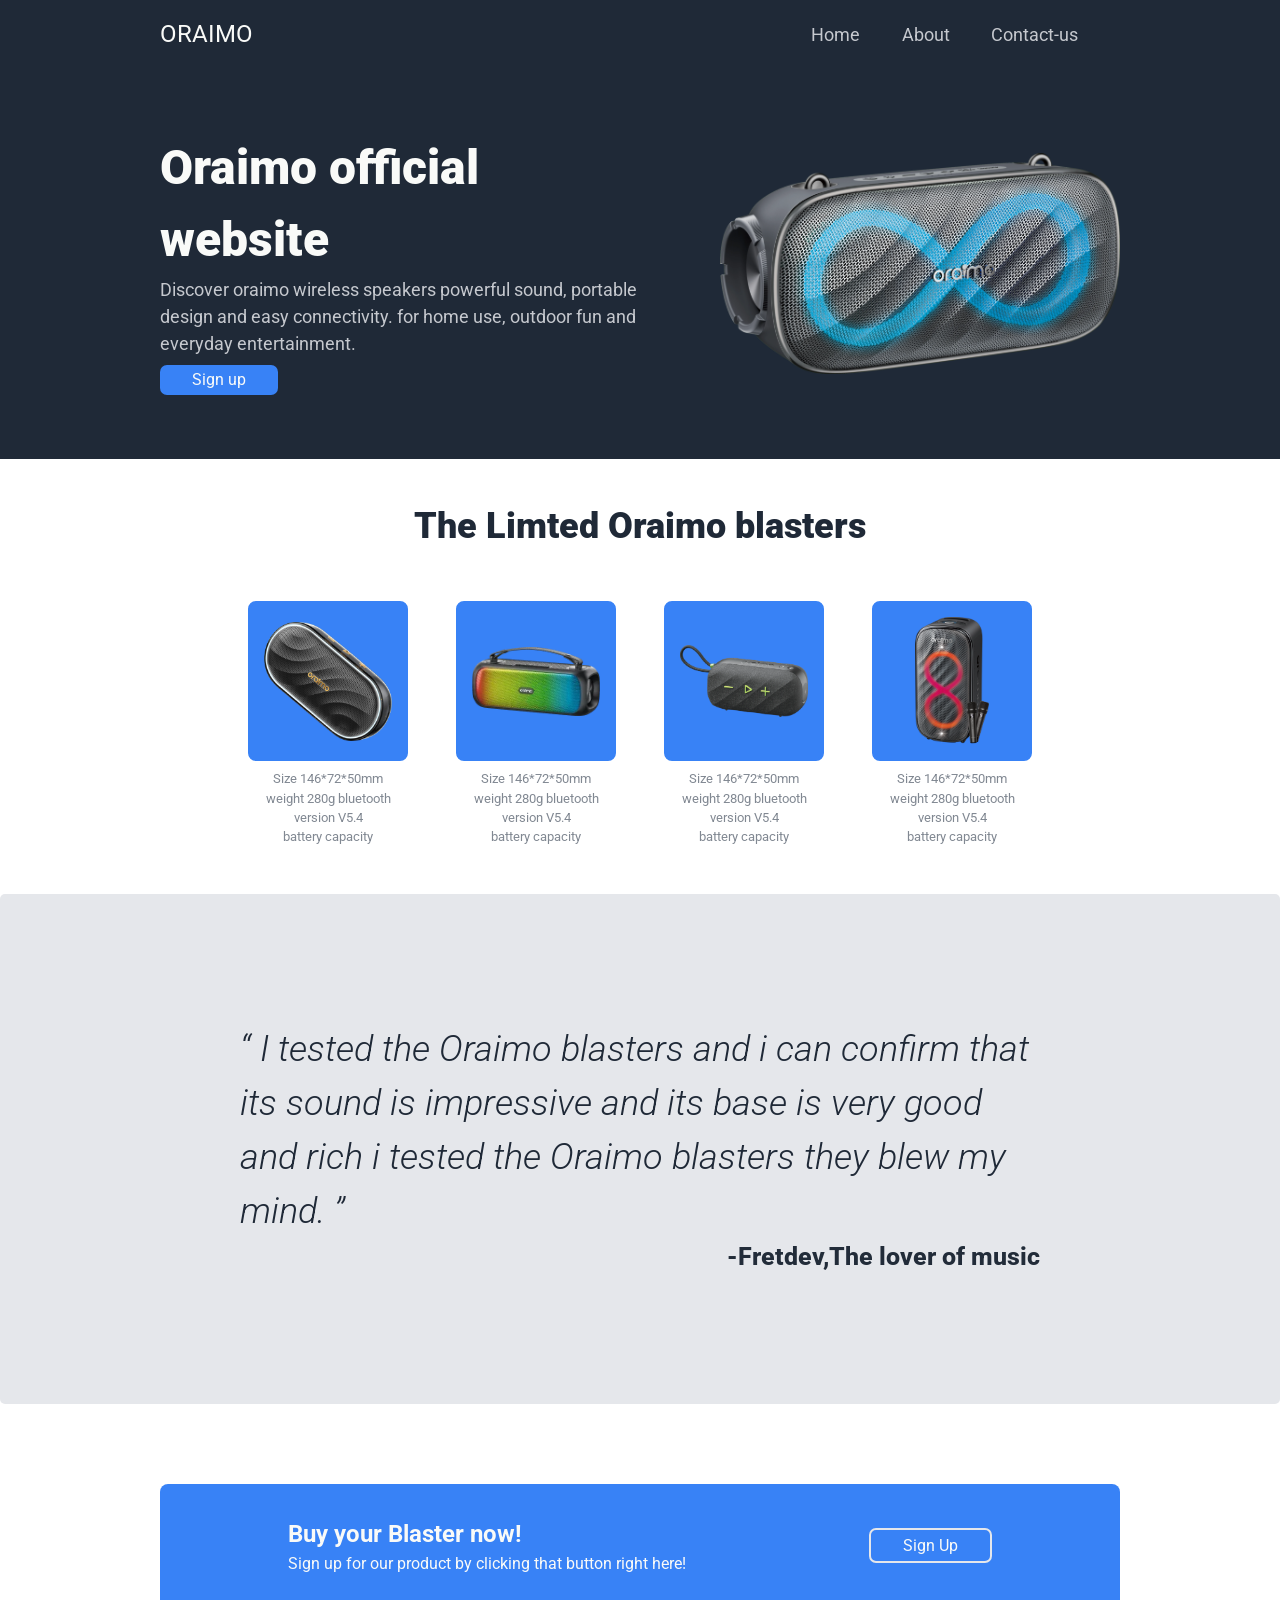
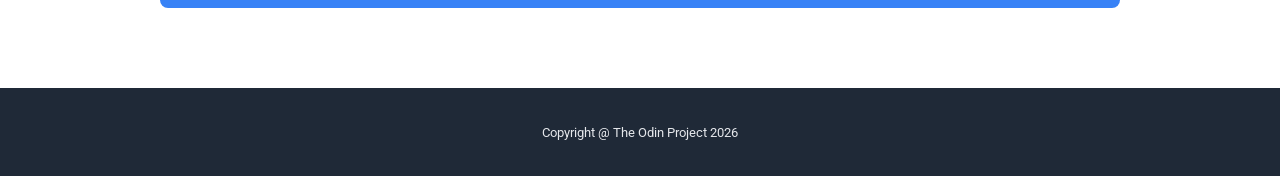
<file: index.html>
<!DOCTYPE html>
<html lang="en">
<head>
    <meta charset="UTF-8">
    <meta name="viewport" content="width=device-width, initial-scale=1.0">
    <title>oraimo speakers</title>
    <link rel="preconnect" href="https://fonts.googleapis.com">
    <link rel="preconnect" href="https://fonts.gstatic.com" crossorigin>
    <link href="https://fonts.googleapis.com/css2?family=Inter:ital,opsz,wght@0,14..32,100..900;1,14..32,100..900&family=Roboto:ital,wght@0,100..900;1,100..900&display=swap" rel="stylesheet">
    <link rel="stylesheet" href="style.css">
    <link rel="apple-touch-icon" sizes="180x180" href="favicon/apple-touch-icon.png">
    <link rel="icon" type="image/png" sizes="32x32" href="favicon/favicon-32x32.png">
    <link rel="icon" type="image/png" sizes="16x16" href="favicon/favicon-16x16.png">
    <link rel="manifest" href="favicon/site.webmanifest">
</head>
<body>
    <header>
        <nav class="nav-bar">
            <p class="logo">ORAIMO</p>
            <button class="toggle-button">
                <span class="bar"></span>
                <span class="bar"></span>
                <span class="bar"></span>
            </button>
            <ul class="nav-links">
                <li class="nav-link">Home</li>
                <li class="nav-link">About</li>
                <li class="nav-link">Contact-us</li>
            </ul>
        </nav>
    </header>
    <main>
        <div class="hero-section">
            <div class="left-hero">
                <h1>
                    Oraimo official<br> <span class="hero-span">website</span>
                </h1>
                <p>
                    Discover oraimo wireless speakers powerful 
                    sound, portable design and easy connectivity. 
                    <span class="hero-span2">for home use, outdoor fun and everyday 
                    entertainment.</span>
                </p>
                <button class="hero-btn">
                    Sign up
                </button>
            </div>
            <picture class="hero-img">
                <img src="assets/hero-img.webp" alt="Oraimo speaker">
            </picture>
        </div>

        <!-- INFO SECTION -->
        <div class="info-section">
            <h2>The Limted Oraimo blasters</h2>
            <div class="cards">
                <div class="card">
                    <div class="card-img">
                        <picture >
                            <img class="card-picture" src="assets/blast-1.webp" alt="">
                        </picture>
                    </div>
                    <p class="card-txt">Size 146*72*50mm weight 280g bluetooth version V5.4 
                        battery capacity
                    </p>
                </div>
                <div class="card">
                    <div class="card-img">
                        <picture >
                            <img class="card-picture" src="assets/blast-2.webp" alt="">
                        </picture>
                    </div>
                    <p class="card-txt">Size 146*72*50mm weight 280g bluetooth version V5.4 
                        battery capacity
                    </p>
                </div>
                <div class="card">
                    <div class="card-img">
                        <picture >
                            <img class="card-picture" src="assets/blast-3.webp" alt="">
                        </picture>
                    </div>
                    <p class="card-txt">Size 146*72*50mm weight 280g bluetooth version V5.4 
                        battery capacity
                    </p>
                </div>
                <div class="card">
                   <div class="card-img">
                        <picture >
                            <img class="card-picture" src="assets/blast-4.webp" alt="">
                        </picture>
                    </div>
                    <p class="card-txt">Size 146*72*50mm weight 280g bluetooth version V5.4 
                        battery capacity
                    </p>
                </div>
            </div>
        </div>

        <!-- Quote section -->
         <div class="quote-section">
            <blockquote>
                <p>
                   I tested the Oraimo blasters and i can confirm that its sound is impressive and its
                    base is very good and rich i tested the Oraimo blasters they blew my mind.
                </p>
            </blockquote>
            <p>-Fretdev,The lover of music</p>
         </div>

         <!-- Call to action section -->
          <div class="cta-container">
            <div class="cta-txt">
                <h2>Buy your Blaster now!</h2>
                <p>Sign up for our product by clicking that 
                    button right here!
                </p>
            </div>
            <button class="cta-btn">Sign Up</button>
          </div>
    </main>
    <footer>
        <small>Copyright @ The Odin Project 2026</small>
    </footer>
    <script>
        const  toggleButton = document.querySelector('.toggle-button')
        const  navLinks = document.querySelector('.nav-links')

        toggleButton.addEventListener('click',()=>{
            toggleButton.classList.toggle('active')
            navLinks.classList.toggle('active')
        })
    </script>
</body>
</html>
</file>
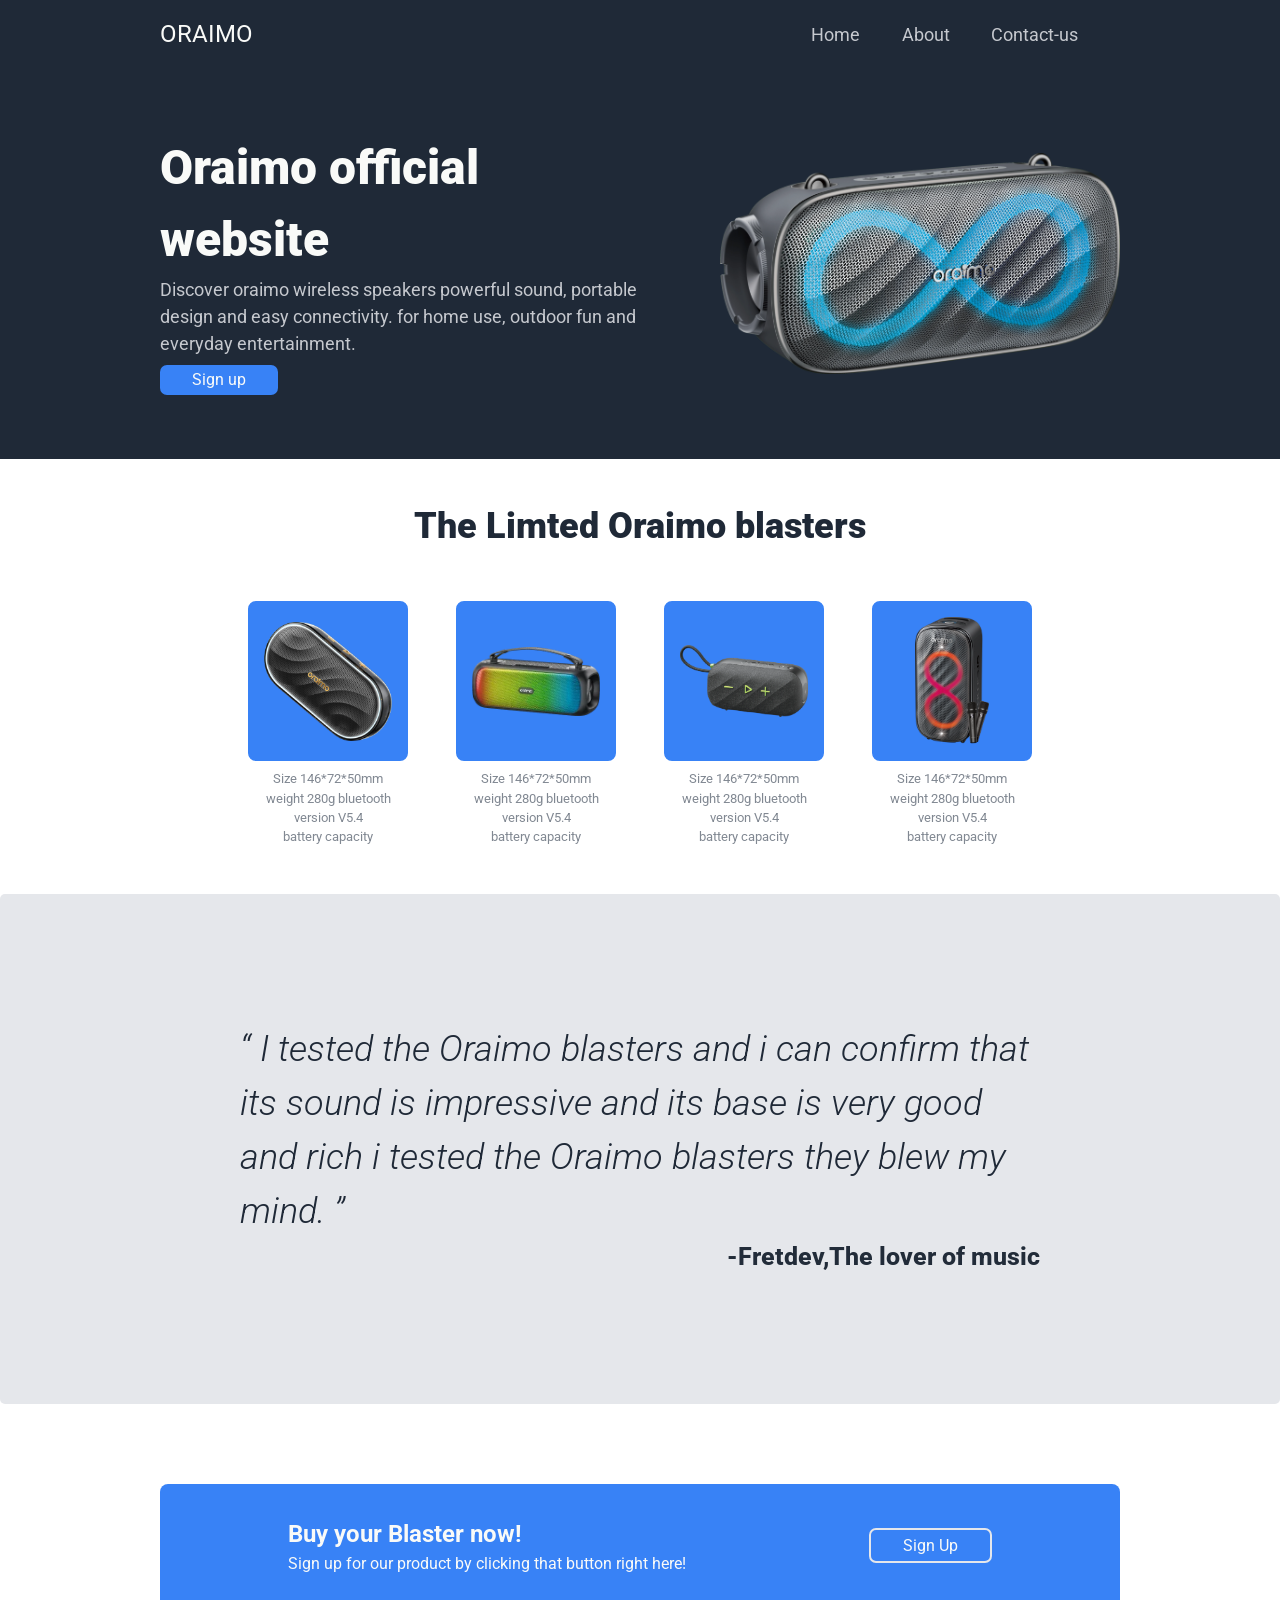
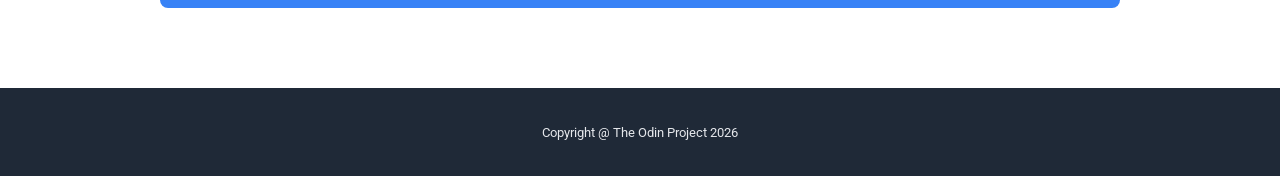
<file: Project1/index.html>
<!DOCTYPE html>
<html lang="en">
<head>
    <meta charset="UTF-8">
    <meta name="viewport" content="width=device-width, initial-scale=1.0">
    <title>oraimo speakers</title>
    <link rel="preconnect" href="https://fonts.googleapis.com">
    <link rel="preconnect" href="https://fonts.gstatic.com" crossorigin>
    <link href="https://fonts.googleapis.com/css2?family=Inter:ital,opsz,wght@0,14..32,100..900;1,14..32,100..900&family=Roboto:ital,wght@0,100..900;1,100..900&display=swap" rel="stylesheet">
    <link rel="stylesheet" href="style.css">
</head>
<body>
    <header>
        <nav class="nav-bar">
            <p class="logo">ORAIMO</p>
            <button class="toggle-button">
                <span class="bar"></span>
                <span class="bar"></span>
                <span class="bar"></span>
            </button>
            <ul class="nav-links">
                <li class="nav-link">Home</li>
                <li class="nav-link">About</li>
                <li class="nav-link">Contact-us</li>
            </ul>
        </nav>
    </header>
    <main>
        <div class="hero-section">
            <div class="left-hero">
                <h1>
                    Oraimo official<br> <span class="hero-span">website</span>
                </h1>
                <p>
                    Discover oraimo wireless speakers powerful 
                    sound, portable design and easy connectivity. 
                    <span class="hero-span2">for home use, outdoor fun and everyday 
                    entertainment.</span>
                </p>
                <button class="hero-btn">
                    Sign up
                </button>
            </div>
            <picture class="hero-img">
                <img src="assets/hero-img.webp" alt="Oraimo speaker">
            </picture>
        </div>

        <!-- INFO SECTION -->
        <div class="info-section">
            <h2>The Limted Oraimo blasters</h2>
            <div class="cards">
                <div class="card">
                    <div class="card-img">
                        <picture >
                            <img class="card-picture" src="assets/blast-1.webp" alt="">
                        </picture>
                    </div>
                    <p class="card-txt">Size 146*72*50mm weight 280g bluetooth version V5.4 
                        battery capacity
                    </p>
                </div>
                <div class="card">
                    <div class="card-img">
                        <picture >
                            <img class="card-picture" src="assets/blast-2.webp" alt="">
                        </picture>
                    </div>
                    <p class="card-txt">Size 146*72*50mm weight 280g bluetooth version V5.4 
                        battery capacity
                    </p>
                </div>
                <div class="card">
                    <div class="card-img">
                        <picture >
                            <img class="card-picture" src="assets/blast-3.webp" alt="">
                        </picture>
                    </div>
                    <p class="card-txt">Size 146*72*50mm weight 280g bluetooth version V5.4 
                        battery capacity
                    </p>
                </div>
                <div class="card">
                   <div class="card-img">
                        <picture >
                            <img class="card-picture" src="assets/blast-4.webp" alt="">
                        </picture>
                    </div>
                    <p class="card-txt">Size 146*72*50mm weight 280g bluetooth version V5.4 
                        battery capacity
                    </p>
                </div>
            </div>
        </div>

        <!-- Quote section -->
         <div class="quote-section">
            <blockquote>
                <p>
                   I tested the Oraimo blasters and i can confirm that its sound is impressive and its
                    base is very good and rich i tested the Oraimo blasters they blew my mind.
                </p>
            </blockquote>
            <p>-Fretdev,The lover of music</p>
         </div>

         <!-- Call to action section -->
          <div class="cta-container">
            <div class="cta-txt">
                <h2>Buy your Blaster now!</h2>
                <p>Sign up for our product by clicking that 
                    button right here!
                </p>
            </div>
            <button class="cta-btn">Sign Up</button>
          </div>
    </main>
    <footer>
        <small>Copyright @ The Odin Project 2026</small>
    </footer>
    <script>
        const  toggleButton = document.querySelector('.toggle-button')
        const  navLinks = document.querySelector('.nav-links')

        toggleButton.addEventListener('click',()=>{
            toggleButton.classList.toggle('active')
            navLinks.classList.toggle('active')
        })
    </script>
</body>
</html>
</file>
<file: style.css>
/* 1. Use a more-intuitive box-sizing model */
*, *::before, *::after {
  box-sizing: border-box;
}

/* 2. Remove default margin */
*:not(dialog) {
  margin: 0;
}

/* 3. Enable keyword animations */
@media (prefers-reduced-motion: no-preference) {
  html {
    interpolate-size: allow-keywords;
  }
}

body {
  /* 4. Increase line-height */
  line-height: 1.5;
  /* 5. Improve text rendering */
  -webkit-font-smoothing: antialiased;
  font-family: "Roboto";
}

/* 6. Improve media defaults */
img, picture, video, canvas, svg {
  display: block;
  max-width: 100%;
}

/* 7. Inherit fonts for form controls */
input, button, textarea, select {
  font: inherit;
}

/* 8. Avoid text overflows */
p, h1, h2, h3, h4, h5, h6 {
  overflow-wrap: break-word;
}

/* 9. Improve line wrapping */
p {
  text-wrap: pretty;
}
h1, h2, h3, h4, h5, h6 {
  text-wrap: balance;
}

/*
  10. Create a root stacking context
*/
#root, #__next {
  isolation: isolate;
}
.nav-bar{
    display: flex;
    justify-content: space-between;
    align-items: center;
    background: #1F2937;
    padding: 1rem 10rem;
}

.logo{
    font-size: 24px;
    color: #F9FAF8;
}
.toggle-button{
    display: none;
    background: transparent;
    padding: 10px;
    border: none;
    cursor: pointer;
    position: fixed;
    top: 0;
    right: 0;
}
.bar{
    display: block;
    width: 25px;
    height: 3px;
    margin: 5px auto;
    background-color: #fff;
    transition: all 0.3s ease-in-out;
}
.nav-links{
    color: #C5C8CE;
    list-style: none;
    display: flex;
    font-size: 18px;
}

.nav-link{
    margin-right: 2.6rem;
}

.hero-section{
    display: flex;
    justify-content: space-between;
    align-items: center;
    padding: 4rem 10rem;
    background: #1F2937;
    color: white;
}
.hero-img{
    width: 100%;
    max-width: 400px;
    margin-left: 3rem;
}
.left-hero h1{
    font-size: 48px;
    color: #F9FAF8;
    font-weight: 900;
    
}
.left-hero p {
    font-size: 18px;
    color: #C5C8CE;
    margin-bottom: 0.5rem;
    margin-right: 1rem;
}

.hero-btn{
    background: #3882F6;
    padding: 0.2rem 2rem;
    border: none;
    border-radius: 7px;
    color: #F9FAF8;
    outline: none;
}
/* Info section */

.info-section h2{
    font-size: 36px;
    color: #1F2937;
    font-weight: 900;
    text-align: center;
    margin-top: 2.5rem;
}

.cards{
    display: flex;
    margin: 3rem 14rem;
}
.card{
    text-align: center;
}

.card-img{
    max-width: 10rem;
    height: 10rem;
    border: 3px solid #3882F6;
    border-radius: 0.5rem;
    object-fit: contain;
    background-color: #3882F6;
    margin: 0rem auto;
}
.card-picture{
    width: 8rem;
    height: 8rem;
    object-fit: contain;
    margin: 0.8rem auto;
}
.card-txt{
    font-size: 0.8rem;
    color: #818892;
    margin-top: 0.5rem;
    padding-left: 30px;
    padding-right: 30px;
}

/*Quote section  */
div:has(>blockquote){
    background-color: #E5E7EB;
    margin: 10px auto;
    padding: 8rem 15rem;
    border-radius: 5px;
}
blockquote p::before{
    content: "\201C";
}
blockquote p::after{
    content: "\201D";
}
blockquote p{
    font-size: 36px;
    color: #1F2937;
    font-weight: 300;
    font-style: italic;
}
blockquote + p {
    text-align: right;
    color: #222C39;
    font-size: 25px;
    font-weight: 800;
}

/* Call to action section */
.cta-container{
    display: flex;
    justify-content: space-between;
    align-items: center;
    background: #3882F6;
    color: #F9FAF8;
    margin: 5rem 10rem;
    padding: 2rem 8rem;
    border-radius: 0.5rem;
}
.cta-btn{
    padding: 0.2rem 2rem;
    background: #3882F6;
    border: 2px solid #E5E7EB;
    border-radius: 7px;
    color: #F9FAF8;
    outline: none;
}

/* Footer section */
footer{
    background: #1F2937;
    color: #E5E7EB;
    text-align: center;
    padding: 2rem 5.5rem;
}
@media (max-width: 1150px) {
   .nav-bar{
        padding: 0.5rem 5rem;
   }
    .hero-section{
        display: flex;
        flex-direction: column;
        align-items: center;
        justify-content: space-between;
    }
    .hero-img{
        order: 1;
        max-width: 400px;
        margin-right: 5rem;
        margin-bottom: 2rem;
    }
    .left-hero{
        order: 2;
    }
    .left-hero h1{
        font-size: 40px;
        padding-bottom: 0.5rem;
        text-align: center;
    }
    .hero-span{
        color: #3882F6;
        text-align: center;
    }
    .left-hero p{
        font-size: 15px;
        text-align: center;
    }
    .hero-btn{ 
       display: block;
       width: 200px;
       margin: 1rem auto;
    }
.cards{
    display: grid;
    grid-template-columns: 1fr 1fr;
    margin: 3rem 5rem;
}
.card{
    margin-bottom: 2rem;
}
.card-img{
    max-width: 11rem;
    height: 15rem;
}
.card-picture{
    width: 8rem;
    height: 10rem;
    margin: 2rem auto;
}
.card-txt{
    font-size: 1rem;
}
.cta-container{
    display: flex;
    justify-content: space-between;
    flex-direction: column;
    gap: 1rem;
    align-items: center;
    background: #3882F6;
    color: #F9FAF8;
    margin: 5rem 10rem;
    padding: 2rem 8rem;
    border-radius: 0.5rem;
}
.cta-txt{
    text-align: center;
}

}
@media (max-width: 1000px) {
    div:has(>blockquote){
    padding: 5rem 3rem;
}
blockquote p{
    font-size: 25px;
}
blockquote + p {
    font-size: 18px;
    font-weight: 800;
}
.cta-container{
    margin: 5rem 5rem;
    padding: 2rem 8rem;
}
}
@media (max-width: 800px) {
.nav-links{
    display: none;
    flex-direction: column;
    align-items: flex-start;
    gap: 1.7rem !important;
    height: 100vh;
    width: 250px;
    position: fixed;
    top: 0;
    right: 0;
    padding: 5rem 1.5rem;
    box-shadow: 0 10px 10px rgba(0, 0, 0, 0.5);
    backdrop-filter: blur(10px);
}
.toggle-button{
    display: block;
    z-index: 999;
}
.nav-links.active{
    display: flex;
}
.toggle-button.active .bar:nth-child(2){
    opacity: 0;
}
.toggle-button.active .bar:nth-child(1){
    transform: translateY(8px) rotate(45deg);
}
.toggle-button.active .bar:nth-child(3){
    transform: translateY(-8px) rotate(-45deg);
}
.cta-container{
    margin: 5rem 3rem;
}
}
@media (max-width: 600px) {
    .nav-links{
    height: 100vh;
    width: 100%z;
    position: fixed;
    top: 0;
}
    .nav-bar{
        padding: 0.5rem 2rem;
   }
   .hero-section{
        padding: 4rem 1rem;
   }
   .hero-img{
        width: 10rem;
        margin-right: 4rem;
        margin-bottom: 2rem;
    }
    .left-hero h1{
        font-size: 3rem;
        padding-bottom: 0.5rem;
        text-align: center;
    }
.cards{
    display: grid;
    grid-template-columns: 1fr 1fr;
    margin: 3rem 0rem;
}
.card{
    margin-bottom: 2rem;
}
.card-img{
    max-width: 10rem;
    height: 15rem;
}
.card-picture{
    width: 7rem;
    height: 10rem;
    margin: 2rem auto;
}
.card-txt{
    font-size: 1rem;
}
div:has(>blockquote){
    padding: 5rem 3rem;
}
blockquote p{
    font-size: 25px;
}
blockquote + p {
    font-size: 18px;
    font-weight: 800;
}
.cta-container{
    margin: 3rem 1rem;
    padding: 2rem 4rem;
}
}
</file>
<file: Project1/style.css>
/* 1. Use a more-intuitive box-sizing model */
*, *::before, *::after {
  box-sizing: border-box;
}

/* 2. Remove default margin */
*:not(dialog) {
  margin: 0;
}

/* 3. Enable keyword animations */
@media (prefers-reduced-motion: no-preference) {
  html {
    interpolate-size: allow-keywords;
  }
}

body {
  /* 4. Increase line-height */
  line-height: 1.5;
  /* 5. Improve text rendering */
  -webkit-font-smoothing: antialiased;
  font-family: "Roboto";
}

/* 6. Improve media defaults */
img, picture, video, canvas, svg {
  display: block;
  max-width: 100%;
}

/* 7. Inherit fonts for form controls */
input, button, textarea, select {
  font: inherit;
}

/* 8. Avoid text overflows */
p, h1, h2, h3, h4, h5, h6 {
  overflow-wrap: break-word;
}

/* 9. Improve line wrapping */
p {
  text-wrap: pretty;
}
h1, h2, h3, h4, h5, h6 {
  text-wrap: balance;
}

/*
  10. Create a root stacking context
*/
#root, #__next {
  isolation: isolate;
}
.nav-bar{
    display: flex;
    justify-content: space-between;
    align-items: center;
    background: #1F2937;
    padding: 1rem 10rem;
}

.logo{
    font-size: 24px;
    color: #F9FAF8;
}
.toggle-button{
    display: none;
    background: transparent;
    padding: 10px;
    border: none;
    cursor: pointer;
    position: fixed;
    top: 0;
    right: 0;
}
.bar{
    display: block;
    width: 25px;
    height: 3px;
    margin: 5px auto;
    background-color: #fff;
    transition: all 0.3s ease-in-out;
}
.nav-links{
    color: #C5C8CE;
    list-style: none;
    display: flex;
    font-size: 18px;
}

.nav-link{
    margin-right: 2.6rem;
}

.hero-section{
    display: flex;
    justify-content: space-between;
    align-items: center;
    padding: 4rem 10rem;
    background: #1F2937;
    color: white;
}
.hero-img{
    width: 100%;
    max-width: 400px;
    margin-left: 3rem;
}
.left-hero h1{
    font-size: 48px;
    color: #F9FAF8;
    font-weight: 900;
    
}
.left-hero p {
    font-size: 18px;
    color: #C5C8CE;
    margin-bottom: 0.5rem;
    margin-right: 1rem;
}

.hero-btn{
    background: #3882F6;
    padding: 0.2rem 2rem;
    border: none;
    border-radius: 7px;
    color: #F9FAF8;
    outline: none;
}
/* Info section */

.info-section h2{
    font-size: 36px;
    color: #1F2937;
    font-weight: 900;
    text-align: center;
    margin-top: 2.5rem;
}

.cards{
    display: flex;
    margin: 3rem 14rem;
}
.card{
    text-align: center;
}

.card-img{
    max-width: 10rem;
    height: 10rem;
    border: 3px solid #3882F6;
    border-radius: 0.5rem;
    object-fit: contain;
    background-color: #3882F6;
    margin: 0rem auto;
}
.card-picture{
    width: 8rem;
    height: 8rem;
    object-fit: contain;
    margin: 0.8rem auto;
}
.card-txt{
    font-size: 0.8rem;
    color: #818892;
    margin-top: 0.5rem;
    padding-left: 30px;
    padding-right: 30px;
}

/*Quote section  */
div:has(>blockquote){
    background-color: #E5E7EB;
    margin: 10px auto;
    padding: 8rem 15rem;
    border-radius: 5px;
}
blockquote p::before{
    content: "\201C";
}
blockquote p::after{
    content: "\201D";
}
blockquote p{
    font-size: 36px;
    color: #1F2937;
    font-weight: 300;
    font-style: italic;
}
blockquote + p {
    text-align: right;
    color: #222C39;
    font-size: 25px;
    font-weight: 800;
}

/* Call to action section */
.cta-container{
    display: flex;
    justify-content: space-between;
    align-items: center;
    background: #3882F6;
    color: #F9FAF8;
    margin: 5rem 10rem;
    padding: 2rem 8rem;
    border-radius: 0.5rem;
}
.cta-btn{
    padding: 0.2rem 2rem;
    background: #3882F6;
    border: 2px solid #E5E7EB;
    border-radius: 7px;
    color: #F9FAF8;
    outline: none;
}

/* Footer section */
footer{
    background: #1F2937;
    color: #E5E7EB;
    text-align: center;
    padding: 2rem 5.5rem;
}
@media (max-width: 1150px) {
   .nav-bar{
        padding: 0.5rem 5rem;
   }
    .hero-section{
        display: flex;
        flex-direction: column;
        align-items: center;
        justify-content: space-between;
    }
    .hero-img{
        order: 1;
        max-width: 400px;
        margin-right: 5rem;
        margin-bottom: 2rem;
    }
    .left-hero{
        order: 2;
    }
    .left-hero h1{
        font-size: 40px;
        padding-bottom: 0.5rem;
        text-align: center;
    }
    .hero-span{
        color: #3882F6;
        text-align: center;
    }
    .left-hero p{
        font-size: 15px;
        text-align: center;
    }
    .hero-btn{ 
       display: block;
       width: 200px;
       margin: 1rem auto;
    }
.cards{
    display: grid;
    grid-template-columns: 1fr 1fr;
    margin: 3rem 5rem;
}
.card{
    margin-bottom: 2rem;
}
.card-img{
    max-width: 11rem;
    height: 15rem;
}
.card-picture{
    width: 8rem;
    height: 10rem;
    margin: 2rem auto;
}
.card-txt{
    font-size: 1rem;
}
.cta-container{
    display: flex;
    justify-content: space-between;
    flex-direction: column;
    gap: 1rem;
    align-items: center;
    background: #3882F6;
    color: #F9FAF8;
    margin: 5rem 10rem;
    padding: 2rem 8rem;
    border-radius: 0.5rem;
}
.cta-txt{
    text-align: center;
}

}
@media (max-width: 1000px) {
    div:has(>blockquote){
    padding: 5rem 3rem;
}
blockquote p{
    font-size: 25px;
}
blockquote + p {
    font-size: 18px;
    font-weight: 800;
}
.cta-container{
    margin: 5rem 5rem;
    padding: 2rem 8rem;
}
}
@media (max-width: 800px) {
.nav-links{
    display: none;
    flex-direction: column;
    align-items: flex-start;
    gap: 1.7rem !important;
    height: 100vh;
    width: 250px;
    position: fixed;
    top: 0;
    right: 0;
    padding: 5rem 1.5rem;
    box-shadow: 0 10px 10px rgba(0, 0, 0, 0.5);
    backdrop-filter: blur(10px);
}
.toggle-button{
    display: block;
    z-index: 999;
}
.nav-links.active{
    display: flex;
}
.toggle-button.active .bar:nth-child(2){
    opacity: 0;
}
.toggle-button.active .bar:nth-child(1){
    transform: translateY(8px) rotate(45deg);
}
.toggle-button.active .bar:nth-child(3){
    transform: translateY(-8px) rotate(-45deg);
}
.cta-container{
    margin: 5rem 3rem;
}
}
@media (max-width: 600px) {
    .nav-links{
    height: 100vh;
    width: 100%z;
    position: fixed;
    top: 0;
}
    .nav-bar{
        padding: 0.5rem 2rem;
   }
   .hero-section{
        padding: 4rem 1rem;
   }
   .hero-img{
        width: 10rem;
        margin-right: 4rem;
        margin-bottom: 2rem;
    }
    .left-hero h1{
        font-size: 3rem;
        padding-bottom: 0.5rem;
        text-align: center;
    }
.cards{
    display: grid;
    grid-template-columns: 1fr 1fr;
    margin: 3rem 0rem;
}
.card{
    margin-bottom: 2rem;
}
.card-img{
    max-width: 10rem;
    height: 15rem;
}
.card-picture{
    width: 7rem;
    height: 10rem;
    margin: 2rem auto;
}
.card-txt{
    font-size: 1rem;
}
div:has(>blockquote){
    padding: 5rem 3rem;
}
blockquote p{
    font-size: 25px;
}
blockquote + p {
    font-size: 18px;
    font-weight: 800;
}
.cta-container{
    margin: 3rem 1rem;
    padding: 2rem 4rem;
}
}
</file>
